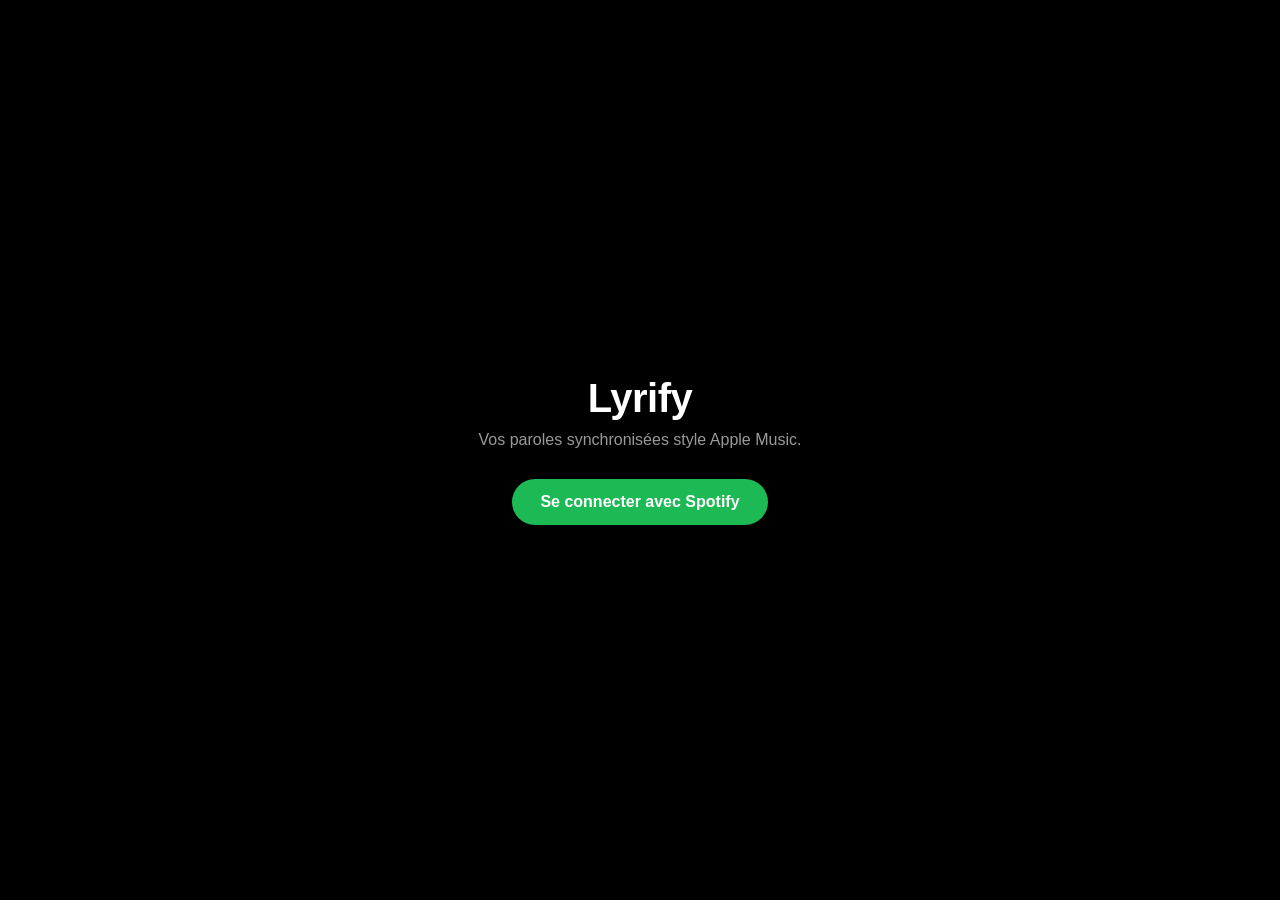
<file: index.html>
<!DOCTYPE html>
<html lang="fr">
<head>
    <meta charset="UTF-8">
    <meta name="viewport" content="width=device-width, initial-scale=1.0, maximum-scale=1.0, user-scalable=no, viewport-fit=cover">
    <meta http-equiv="Cache-Control" content="no-cache, no-store, must-revalidate">
    <meta http-equiv="Pragma" content="no-cache">
    <meta http-equiv="Expires" content="0">
    <title>Lyrify</title>
    <link rel="stylesheet" href="style.css">
</head>
<body>

    <div id="main-app" class="hidden">
        
        <div id="player-bar" style="opacity: 0;">
            <img id="album-art" src="" alt="Pochette">
            <div id="track-info">
                <div id="track-title">Aucune musique</div>
                <div id="track-artist">Lancez un morceau</div>
            </div>
        </div>

        <div id="loading-screen">
            <img id="loading-art" src="https://via.placeholder.com/300" alt="Pochette Album">
            <div id="loading-title">Aucune musique</div>
            <div id="loading-artist">Lancez un morceau sur Spotify</div>
            <div class="wave-loader" id="wave-container">
                <span></span>
                <span></span>
                <span></span>
                <span></span>
            </div>
        </div>

        <div id="lyrics-section" style="display: none;">
            <div id="lyrics-container"></div>
        </div>

    </div>

    <script src="app.js"></script>
</body>
</html>
</file>
<file: style.css>
/* RESET ET BASES DE L'ÉCRAN OLED */
* {
    box-sizing: border-box;
    margin: 0;
    padding: 0;
    -webkit-tap-highlight-color: transparent;
}

body {
    background-color: #000000;
    color: #ffffff;
    font-family: -apple-system, BlinkMacSystemFont, "Segoe UI", Roboto, Helvetica, Arial, sans-serif;
    height: 100vh;
    overflow: hidden;
    display: flex;
    flex-direction: column;
    /* Transition fluide pour le changement de couleur de fond */
    transition: background 1.2s cubic-bezier(0.25, 1, 0.5, 1);
}

.hidden {
    display: none !important;
}

/* APPLICATION PRINCIPALE */
#main-app {
    display: flex;
    flex-direction: column;
    height: 100vh;
    width: 100%;
    position: relative;
}

/* BARRE DE LECTURE SUPERPOSÉE (STYLE APPLE MUSIC PLAYER) */
#player-bar {
    display: flex;
    align-items: center;
    padding: calc(20px + env(safe-area-inset-top)) 24px 24px 24px;
    background: linear-gradient(to bottom, rgba(0, 0, 0, 0.5) 0%, rgba(0, 0, 0, 0) 100%);
    position: absolute;
    top: 0;
    left: 0;
    right: 0;
    z-index: 10;
    backdrop-filter: blur(20px);
    -webkit-backdrop-filter: blur(20px);
    transition: opacity 0.5s ease;
}

#album-art {
    width: 48px;
    height: 48px;
    border-radius: 6px;
    margin-right: 14px;
    object-fit: cover;
    box-shadow: 0 4px 12px rgba(0, 0, 0, 0.5);
}

#track-info {
    display: flex;
    flex-direction: column;
    overflow: hidden;
}

#track-title {
    font-weight: 700;
    font-size: 1.05rem;
    white-space: nowrap;
    overflow: hidden;
    text-overflow: ellipsis;
    letter-spacing: -0.2px;
}

#track-artist {
    color: rgba(255, 255, 255, 0.6);
    font-size: 0.85rem;
    white-space: nowrap;
    overflow: hidden;
    text-overflow: ellipsis;
    margin-top: 1px;
}

/* ZONE DE DÉFILEMENT DES PAROLES */
#lyrics-section {
    flex: 1;
    height: 100vh;
    overflow-y: scroll;
    scroll-behavior: smooth;
    -webkit-overflow-scrolling: touch;
    scrollbar-width: none;
    padding-top: 42vh;
    padding-bottom: 50vh;
    padding-left: 24px;
    padding-right: 24px;
}

#lyrics-section::-webkit-scrollbar {
    display: none;
}

#lyrics-container {
    display: flex;
    flex-direction: column;
    gap: 24px;
    width: 100%;
    max-width: 600px;
    margin: 0 auto;
}

/* DESIGN DES LIGNES DE PAROLES */
.lyric-line {
    font-size: 1.7rem;
    font-weight: 700;
    line-height: 1.3;
    letter-spacing: -0.5px;
    color: rgba(255, 255, 255, 0.25);
    transform: scale(0.96);
    transform-origin: left center;
    transition: color 0.4s ease, transform 0.4s ease, filter 0.4s ease;
    filter: blur(0.5px);
}

.lyric-line.active {
    color: #ffffff;
    transform: scale(1.04);
    filter: blur(0px);
}

/* ÉCRAN D'ATTENTE AU MILIEU (STYLE LECTEUR COMPLET) */
#loading-screen {
    position: absolute;
    top: 0;
    left: 0;
    width: 100%;
    height: 100vh;
    display: flex;
    flex-direction: column;
    justify-content: center;
    align-items: center;
    padding: 24px;
    text-align: center;
    z-index: 5;
    transition: opacity 0.5s ease, transform 0.5s ease;
}

#loading-art {
    width: 260px;
    height: 260px;
    border-radius: 16px;
    object-fit: cover;
    box-shadow: 0 15px 35px rgba(0, 0, 0, 0.6);
    margin-bottom: 28px;
}

#loading-title {
    font-size: 1.6rem;
    font-weight: 800;
    letter-spacing: -0.5px;
    margin-bottom: 6px;
    max-width: 85%;
    white-space: nowrap;
    overflow: hidden;
    text-overflow: ellipsis;
}

#loading-artist {
    font-size: 1.1rem;
    color: rgba(255, 255, 255, 0.6);
    font-weight: 500;
    margin-bottom: 32px;
    max-width: 80%;
    white-space: nowrap;
    overflow: hidden;
    text-overflow: ellipsis;
}

/* ANIMATION DES POINTS EN VAGUES */
.wave-loader {
    display: flex;
    justify-content: center;
    align-items: center;
    gap: 6px;
    height: 20px;
}

.wave-loader span {
    width: 6px;
    height: 6px;
    background-color: #ffffff;
    border-radius: 50%;
    animation: wave-dots 1.2s infinite ease-in-out;
}

.wave-loader span:nth-child(2) { animation-delay: 0.15s; }
.wave-loader span:nth-child(3) { animation-delay: 0.3s; }
.wave-loader span:nth-child(4) { animation-delay: 0.45s; }

@keyframes wave-dots {
    0%, 100% { transform: translateY(0); opacity: 0.3; }
    50% { transform: translateY(-10px); opacity: 1; }
}

.placeholder-text {
    font-size: 1.2rem;
    color: rgba(255, 255, 255, 0.5);
    text-align: center;
    font-weight: 500;
}
/* VAGUE D'INTRODUCTION DANS LES PAROLES */
.intro-wave {
    display: flex;
    gap: 8px;
    padding: 10px 0;
    opacity: 0.5;
}

.intro-wave span {
    width: 8px;
    height: 8px;
    background-color: #ffffff;
    border-radius: 50%;
    animation: intro-dots 1.2s infinite ease-in-out;
}

.intro-wave span:nth-child(2) { animation-delay: 0.2s; }
.intro-wave span:nth-child(3) { animation-delay: 0.4s; }

@keyframes intro-dots {
    0%, 100% { transform: scale(0.6); opacity: 0.3; }
    50% { transform: scale(1.3); opacity: 1; }
}
</file>
